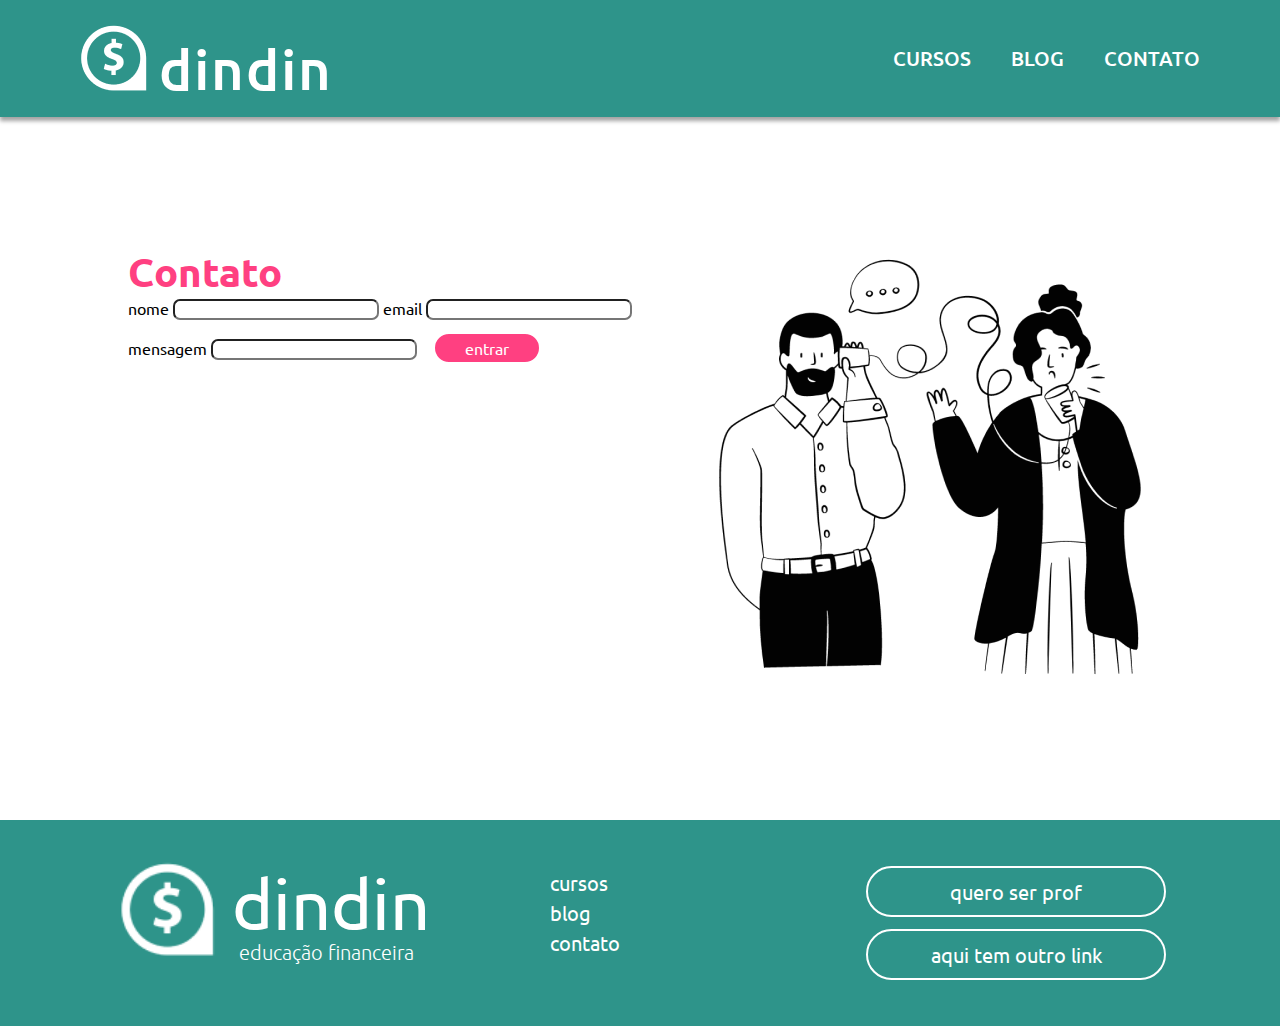
<file: contatos.html>
<!DOCTYPE html>
<html lang="en">

<head>
    <meta charset="UTF-8">
    <meta http-equiv="X-UA-Compatible" content="IE=edge">
    <meta name="viewport" content="width=device-width, initial-scale=1.0">
    <title>Dindin Contatos</title>
    <meta name="description" content="Página de contatos da Dindin" />
    <meta name="author" content="Patricia Fregonese" />
    <link rel="preconnect" href="https://fonts.googleapis.com">
    <link rel="preconnect" href="https://fonts.gstatic.com" crossorigin>
    <link href="https://fonts.googleapis.com/css2?family=Ubuntu:wght@300;400;500&display=swap" rel="stylesheet">
    <link rel="stylesheet" href="/dindinstyleblog.css">
</head>

<body>
    <header class="cabeçalho">

        <div class="cabeçalho-logo">

            <img src="Projeto Dindin/dindin_logo.png" alt="">
            <p>dindin</p>
        </div>

        <div class="cabeçalho-links">
            <a href="/dindincursos2.html"> CURSOS </a>
            <a href="/dindinblog.html"> BLOG </a>
            <a href="/contatos.html"> CONTATO </a>
        </div>
    </header>

    <section class="Contato">
        <fieldset id="borda">
            <legend>Contato</legend>
            <form action="#url.destino" method="post">

                <label for="campo1">nome</label>
                <input type="text" name="nome" id="campo1" />
                <label for="campo2">email</label>
                <input type="email" name="email" id="campo2" />
                <label for="campo3">mensagem</label>
                <input type="text" name="mensagem" id="campo3" />
                <input type="submit" value="entrar" id="entrar" />

        </fieldset>
        </form>

        <div class="imagem">
            <img src="dindin-imagens/ilustra-contato.png" alt="">
        </div>

    </section>

    <footer class="rodapé">
        <div class="rodapé-logo">
            <img src="Projeto Dindin/dindin_logo.png" alt="">
            <div class="textos-logo">
                <h1>dindin</h1>
                <p>educação financeira</p>
            </div>
        </div>

        <div class="links-coluna">
            <div class="rodapé-links">
                <a href="/dindincursos2.html"> cursos </a>
                <a href="/dindinblog.html"> blog </a>
                <a href="/contatos.html"> contato </a>
            </div>
        </div>
        <div class="buttons">
            <div class="button-footer">
                <button><a href="">quero ser prof</a></button>
            </div>
            <div class="button-footer">
                <button><a href="">aqui tem outro link </a></button>
            </div>
        </div>
    </footer>
</body>

</html>
</file>
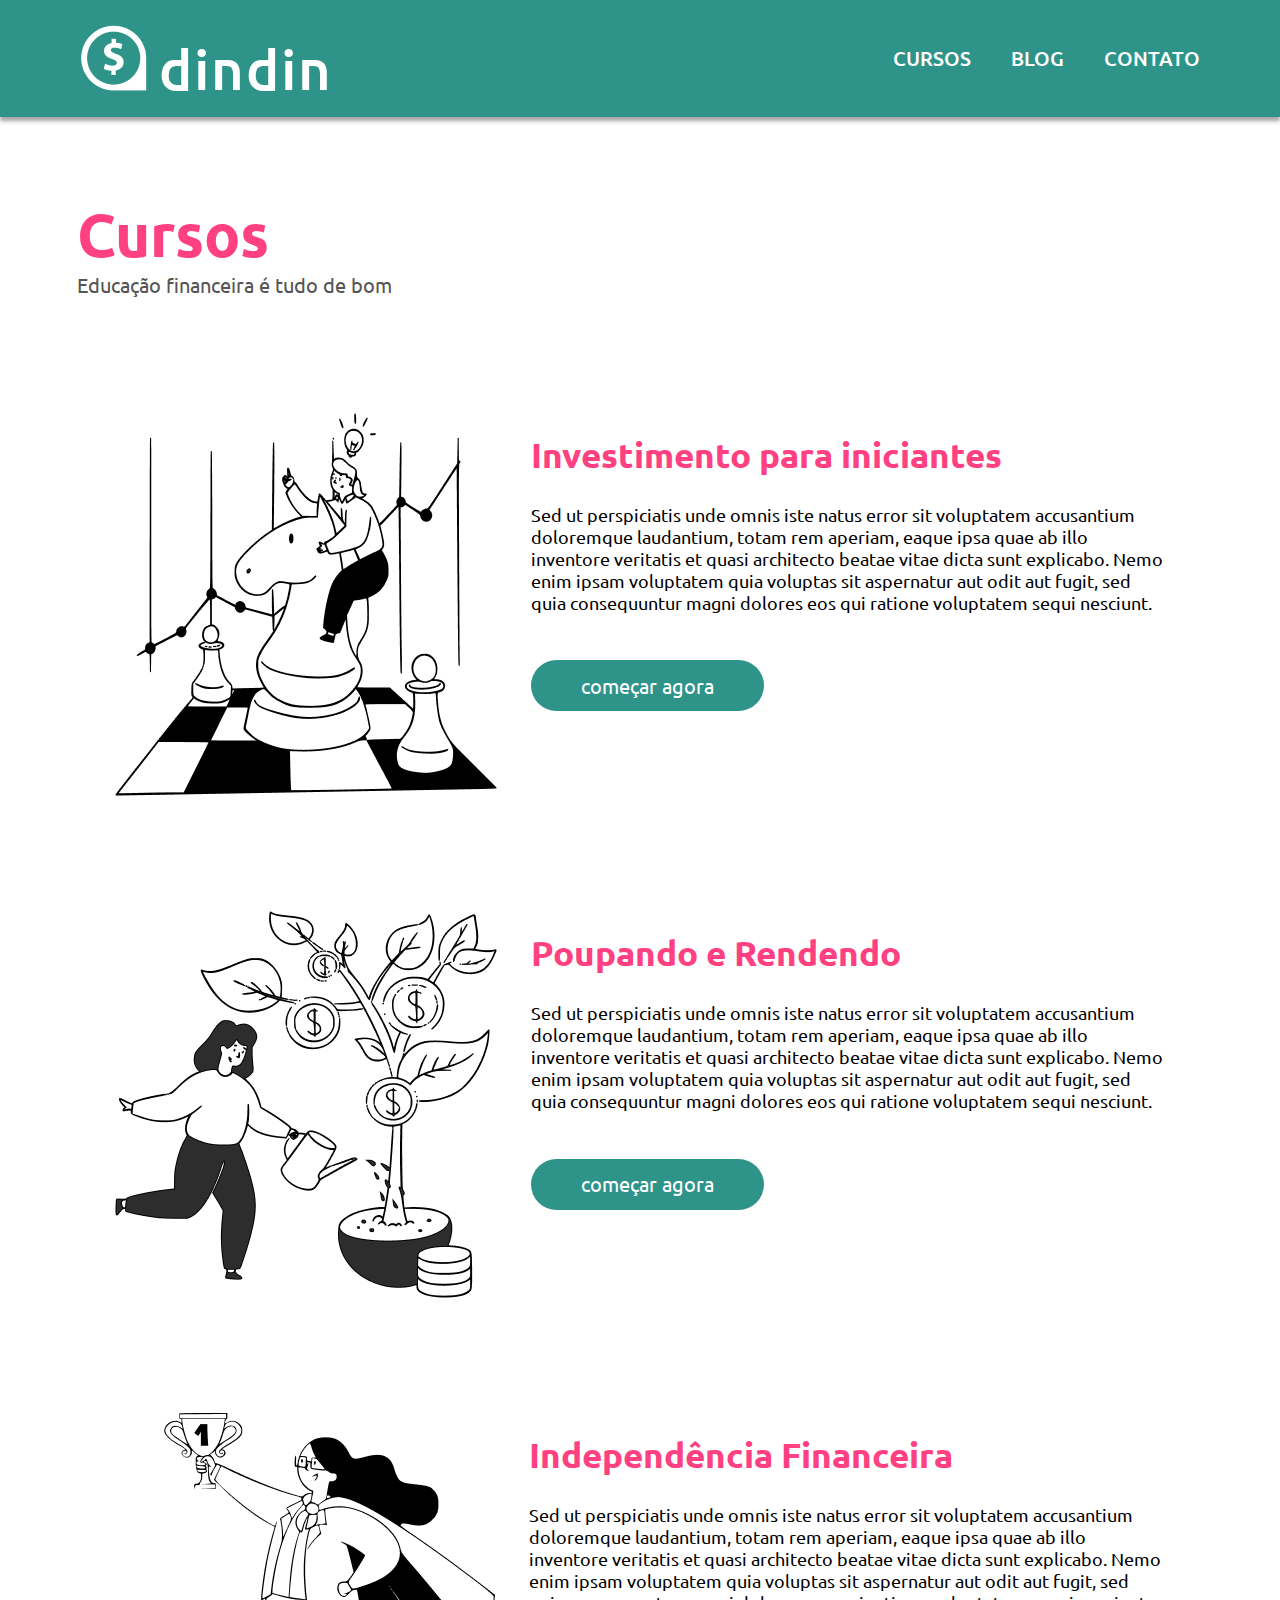
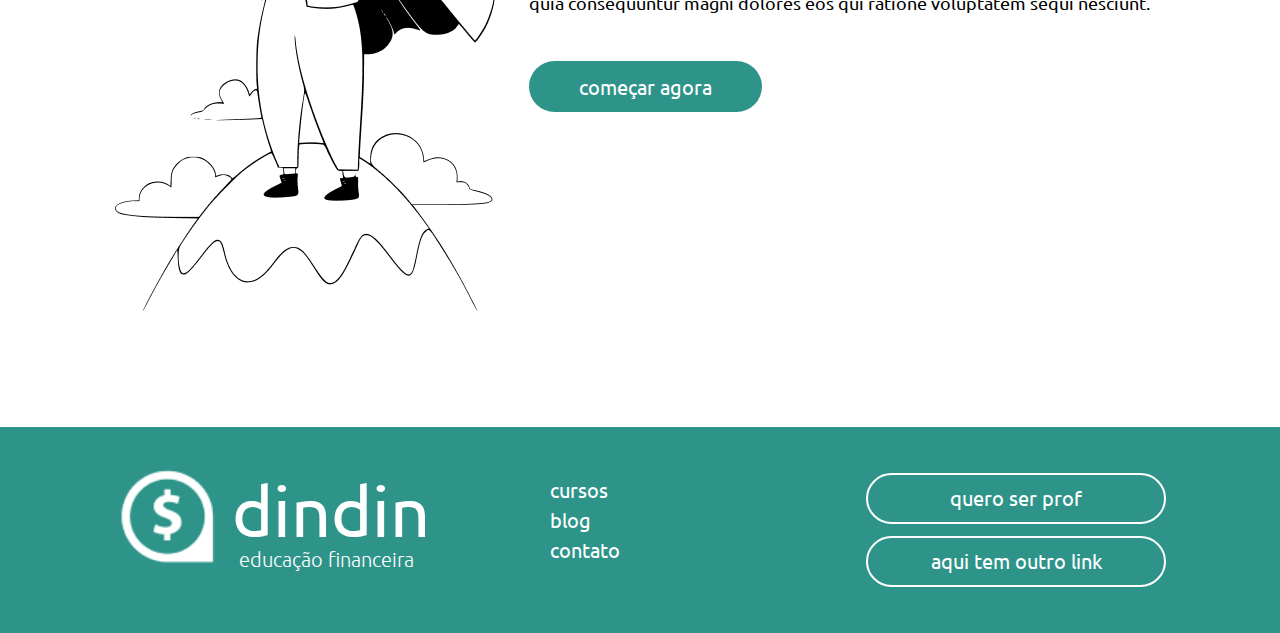
<file: dindin.html>
<!DOCTYPE html>
<html lang="en">

<head>
    <meta charset="UTF-8">
    <meta http-equiv="X-UA-Compatible" content="IE=edge">
    <meta name="viewport" content="width=device-width, initial-scale=1.0">
    <title>Dindin Curso</title>
    <link rel="preconnect" href="https://fonts.googleapis.com">
    <link rel="preconnect" href="https://fonts.gstatic.com" crossorigin>
    <link href="https://fonts.googleapis.com/css2?family=Ubuntu:wght@300;400;500&display=swap" rel="stylesheet">
    <link rel="stylesheet" href="/css dindin.css">
</head>

<body>
    <header class="cabeçalho">

        <div class="cabeçalho-logo">

            <img src="Projeto Dindin/dindin_logo.png" alt="">
            <p>dindin</p>
        </div>

        <div class="cabeçalho-links">
            <a href=""> CURSOS </a>
            <a href=""> BLOG </a>
            <a href=""> CONTATO </a>
        </div>
        </div>
    </header>
    <section class="Cursos">
        <h1>Cursos</h1>
        <h6>Educação financeira é tudo de bom</h6>
        <div class="div-posts">
            <img src="Projeto Dindin/imagem_cavalo.png" alt="" />
            <div class="texto-post">
                <h3>Investimento para iniciantes</h3>
                <p>Sed ut perspiciatis unde omnis iste natus error sit voluptatem accusantium doloremque laudantium,
                    totam rem aperiam, eaque ipsa quae ab illo inventore veritatis et quasi architecto beatae vitae
                    dicta sunt explicabo. Nemo enim ipsam voluptatem quia voluptas sit aspernatur aut odit aut fugit,
                    sed quia consequuntur magni dolores eos qui ratione voluptatem sequi nesciunt.</p>
                <button><a href="">começar agora</a></button>
            </div>
        </div>
        <div class="div-posts">
            <img src="Projeto Dindin/imagem_arvore.png" alt="" />
            <div class="texto-post">
                <h3>Poupando e Rendendo</h3>
                <p>Sed ut perspiciatis unde omnis iste natus error sit voluptatem accusantium doloremque laudantium,
                    totam rem aperiam, eaque ipsa quae ab illo inventore veritatis et quasi architecto beatae vitae
                    dicta sunt explicabo. Nemo enim ipsam voluptatem quia voluptas sit aspernatur aut odit aut fugit,
                    sed quia consequuntur magni dolores eos qui ratione voluptatem sequi nesciunt.</p>
                <button> <a href="">começar agora</a></button>
            </div>
        </div>
        <div class="div-posts">
            <img src="Projeto Dindin/imagem_cume.png" alt="" />
            <div class="texto-post">
                <h3>Independência Financeira</h3>
                <p>Sed ut perspiciatis unde omnis iste natus error sit voluptatem accusantium doloremque laudantium,
                    totam rem aperiam, eaque ipsa quae ab illo inventore veritatis et quasi architecto beatae vitae
                    dicta sunt explicabo. Nemo enim ipsam voluptatem quia voluptas sit aspernatur aut odit aut fugit,
                    sed quia consequuntur magni dolores eos qui ratione voluptatem sequi nesciunt.</p>
                <button> <a href="">começar agora</a> </button>
            </div>

        </div>
    </section>
    <footer class="rodapé">
        <div class="rodapé-logo">
            <img src="Projeto Dindin/dindin_logo.png" alt="">
            <div class="textos-logo">    
            <h1>dindin</h1>
            <p>educação financeira</p>
            </div>
        </div>
            
        <div class="links-coluna">
            <div class="rodapé-links">
                <a href=""> cursos </a>
                <a href=""> blog </a>
                <a href=""> contato </a>
            </div>
        </div>
        <div class="buttons">
            <div class="button-footer">
                <button><a href="">quero ser prof</a></button>
            </div>
            <div class="button-footer">
                <button><a href="">aqui tem outro link </a></button>
            </div>
        </div>
    </footer>
</body>

</html>
</file>
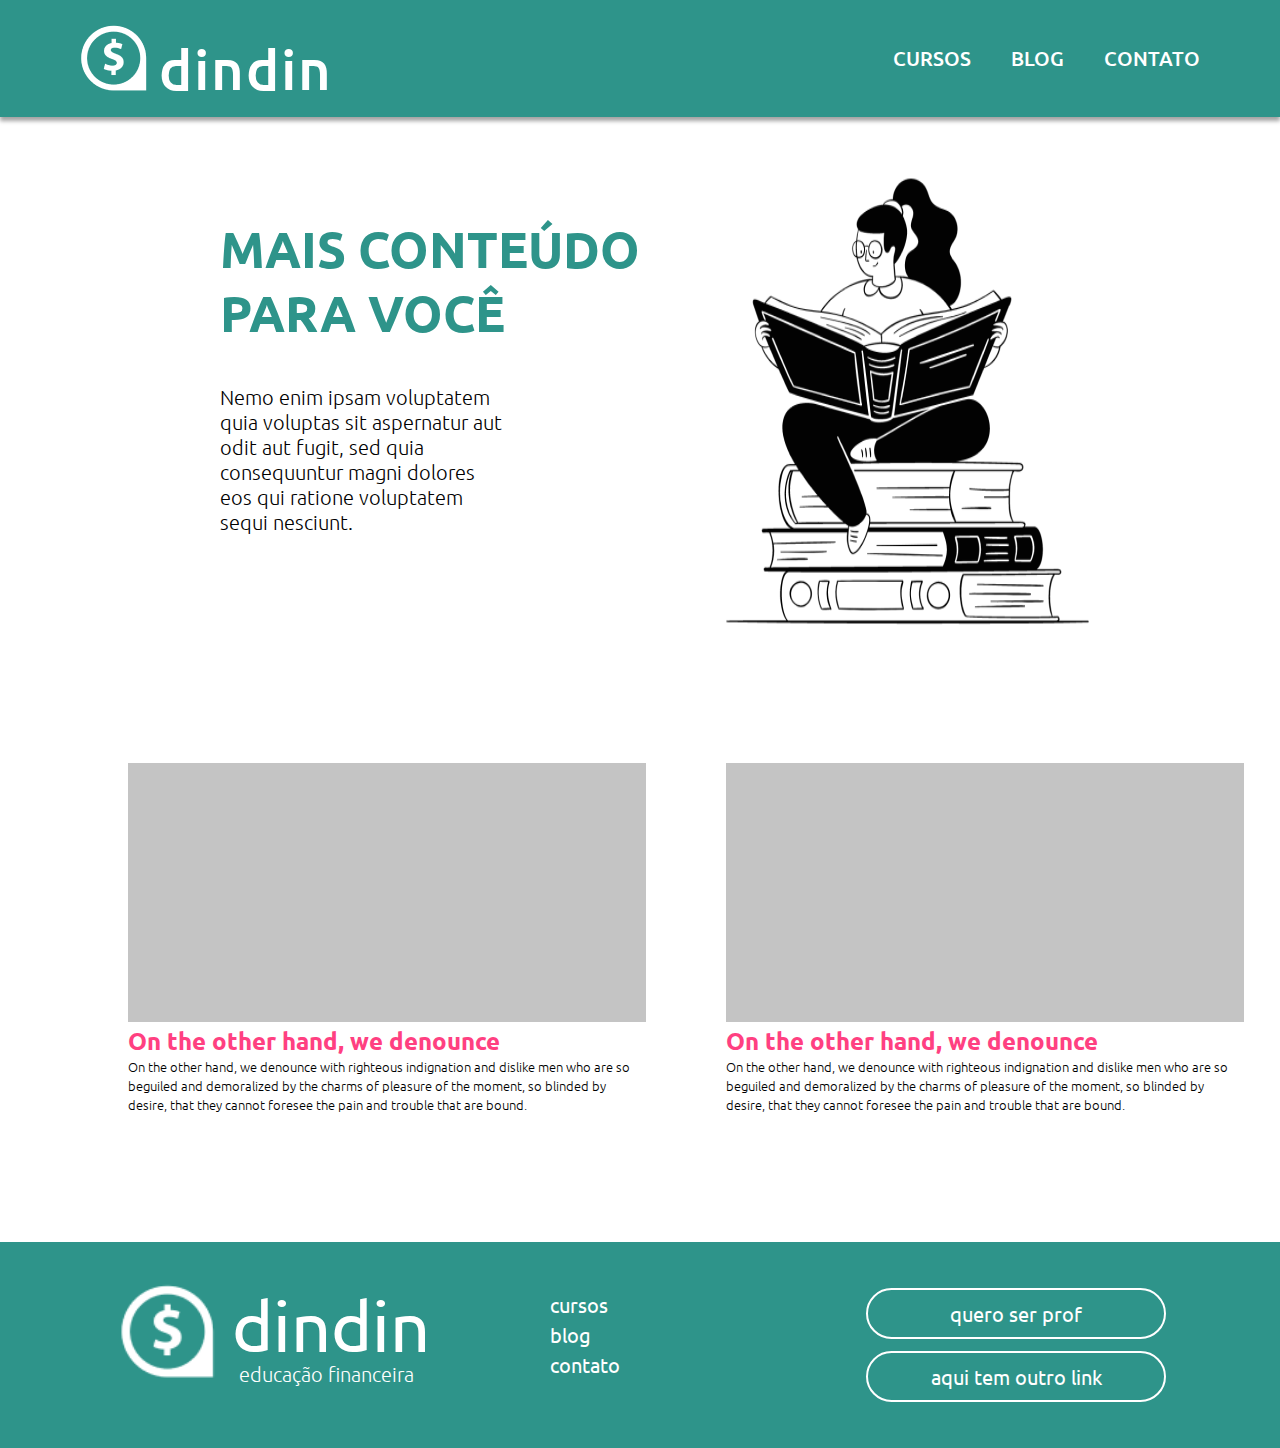
<file: dindinblog.html>
<!DOCTYPE html>
<html lang="en">

<head>
    <meta charset="UTF-8">
    <meta http-equiv="X-UA-Compatible" content="IE=edge">
    <meta name="viewport" content="width=device-width, initial-scale=1.0">
    <title>Dindin Blog</title>
    <meta name="description" content="Blog da Dindin" />
    <meta name="author" content="Patricia Fregonese" />
    <link rel="preconnect" href="https://fonts.googleapis.com">
    <link rel="preconnect" href="https://fonts.gstatic.com" crossorigin>
    <link href="https://fonts.googleapis.com/css2?family=Ubuntu:wght@300;400;500&display=swap" rel="stylesheet">
    <link rel="stylesheet" href="/dindinstyleblog.css">
</head>

<body>
    <header class="cabeçalho">

        <div class="cabeçalho-logo">

            <img src="Projeto Dindin/dindin_logo.png" alt="">
            <p>dindin</p>
        </div>

        <div class="cabeçalho-links">
            <a href="/dindincursos2.html"> CURSOS </a>
            <a href="/dindinblog.html"> BLOG </a>
            <a href="/contatos.html"> CONTATO </a>
        </div>
        </div>
    </header>

    <section class="MaisConteudo">
        <div class="conteudo-textos">
            <h1>MAIS CONTEÚDO <br> PARA VOCÊ</h1>
            <h6>Nemo enim ipsam voluptatem quia voluptas sit aspernatur aut odit aut fugit, sed quia consequuntur magni
                dolores eos qui ratione voluptatem sequi nesciunt.</h6>
        </div>
        <img src="Projeto Dindin/livros.png" alt="">
    </section>

    <section class="posts">
        <div class="div-posts">
            <a href="/post.html"> <img src="Projeto Dindin/Rectangle 22.png" alt=""> </a>
            <h2>On the other hand, we denounce</h2>
            <h5>On the other hand, we denounce with righteous indignation and dislike men who are so beguiled and
                demoralized by the charms of pleasure of the moment, so blinded by desire, that they cannot foresee
                the pain and trouble that are bound.</h5>
        </div>

        <div class="div-posts">
            <a href="/post.html"> <img src="Projeto Dindin/Rectangle 22.png" alt=""> </a>
            <h2>On the other hand, we denounce</h2>
            <h5>On the other hand, we denounce with righteous indignation and dislike men who are so beguiled and
                demoralized by the charms of pleasure of the moment, so blinded by desire, that they cannot foresee
                the pain and trouble that are bound.</h5>
        </div>

        <div class="div-posts">
            <a href="/post.html"> <img src="Projeto Dindin/Rectangle 22.png" alt=""> </a>
            <h2>On the other hand, we denounce</h2>
            <h5>On the other hand, we denounce with righteous indignation and dislike men who are so beguiled and
                demoralized by the charms of pleasure of the moment, so blinded by desire, that they cannot foresee
                the pain and trouble that are bound.</h5>
        </div>

        <div class="div-posts">
            <a href="/post.html"> <img src="Projeto Dindin/Rectangle 22.png" alt=""> </a>
            <h2>On the other hand, we denounce</h2>
            <h5>On the other hand, we denounce with righteous indignation and dislike men who are so beguiled and
                demoralized by the charms of pleasure of the moment, so blinded by desire, that they cannot foresee the
                pain
                and trouble that are bound.</h5>
        </div>

        <div class="div-posts">
            <a href="/post.html"> <img src="Projeto Dindin/Rectangle 22.png" alt=""> </a>
            <h2>On the other hand, we denounce</h2>
            <h5>On the other hand, we denounce with righteous indignation and dislike men who are so beguiled and
                demoralized by the charms of pleasure of the moment, so blinded by desire, that they cannot foresee the
                pain
                and trouble that are bound.</h5>
        </div>

        <div class="div-posts">
            <a href="/post.html"> <img src="Projeto Dindin/Rectangle 22.png" alt=""> </a>
            <h2>On the other hand, we denounce</h2>
            <h5>On the other hand, we denounce with righteous indignation and dislike men who are so beguiled and
                demoralized by the charms of pleasure of the moment, so blinded by desire, that they cannot foresee the
                pain
                and trouble that are bound.</h5>
        </div>

    </section>

    <footer class="rodapé">
        <div class="rodapé-logo">
            <img src="Projeto Dindin/dindin_logo.png" alt="">
            <div class="textos-logo">
                <h1>dindin</h1>
                <p>educação financeira</p>
            </div>
        </div>

        <div class="links-coluna">
            <div class="rodapé-links">
                <a href="/dindincursos2.html"> cursos </a>
                <a href="/dindinblog.html"> blog </a>
                <a href="/contatos.html"> contato </a>
            </div>
        </div>
        <div class="buttons">
            <div class="button-footer">
                <button><a href="">quero ser prof</a></button>
            </div>
            <div class="button-footer">
                <button><a href="">aqui tem outro link </a></button>
            </div>
        </div>
    </footer>
</body>

</html>
</file>
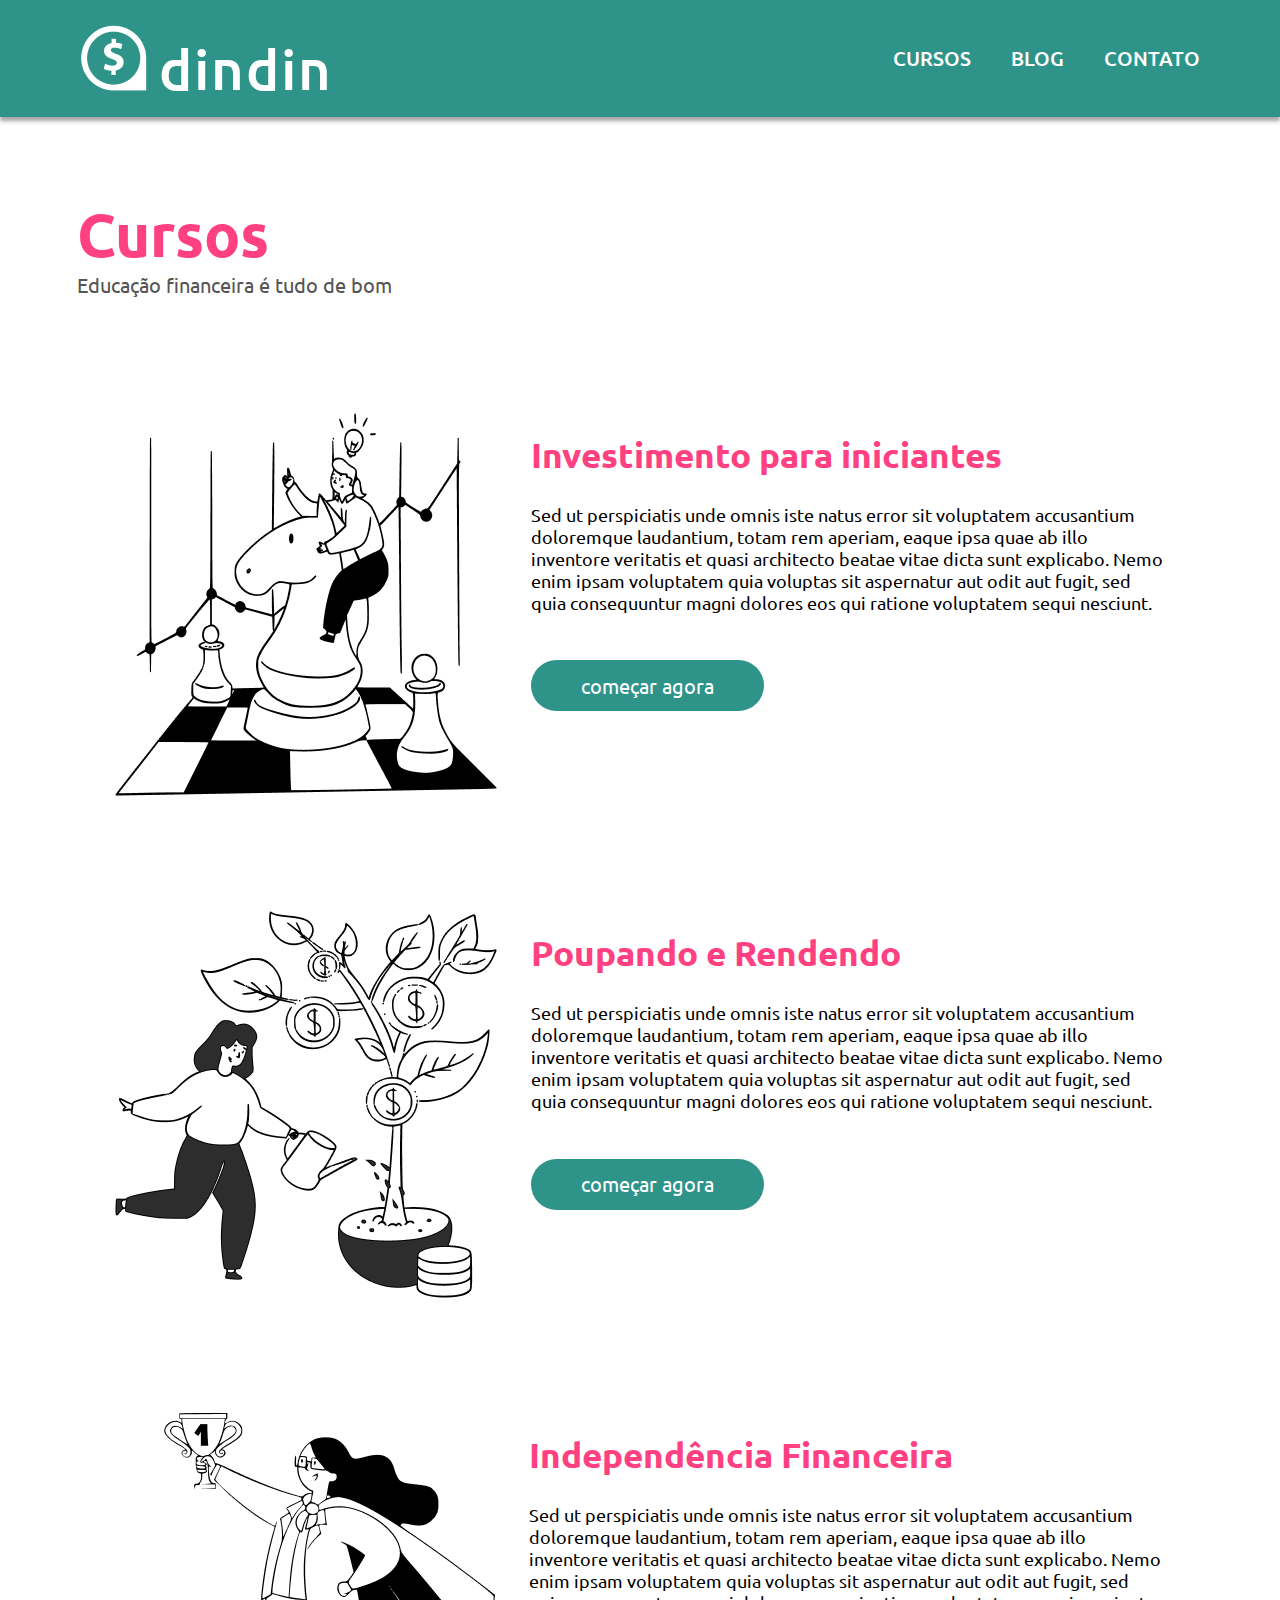
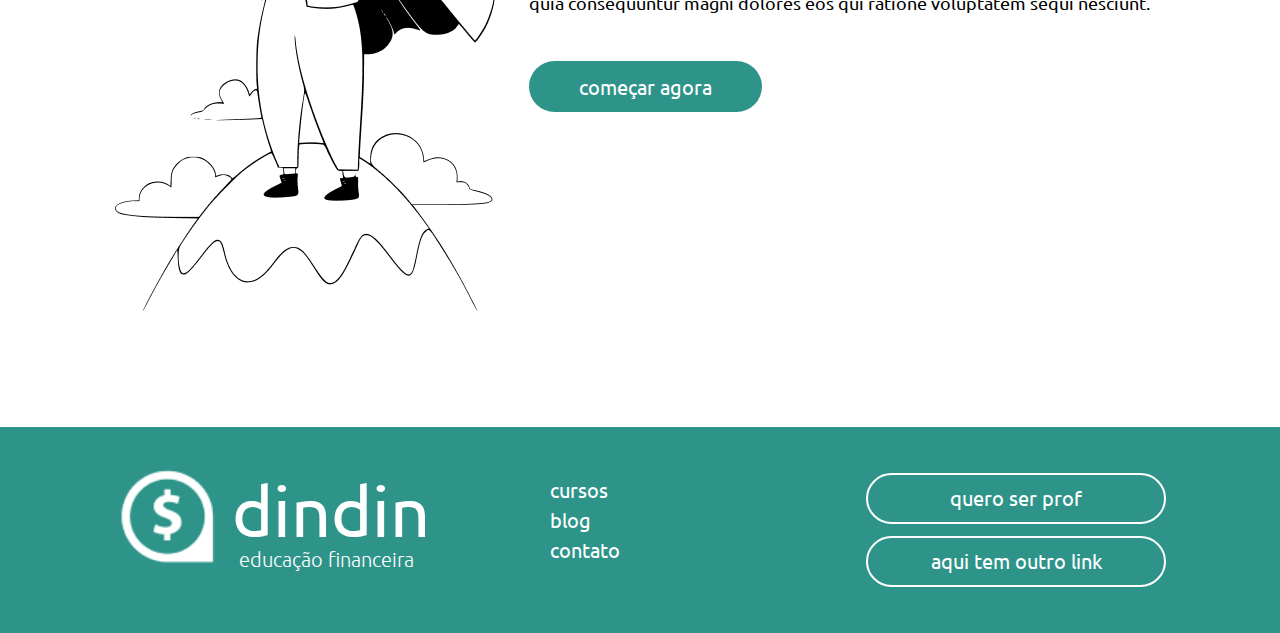
<file: dindincursos2.html>
<!DOCTYPE html>
<html lang="en">

<head>
    <meta charset="UTF-8">
    <meta http-equiv="X-UA-Compatible" content="IE=edge">
    <meta name="viewport" content="width=device-width, initial-scale=1.0">
    <title>Dindin Curso</title>
    <meta name="description" content="Cursos odeferecidos pela Dindin" />
    <meta name="author" content="Patricia Fregonese" />
    <link rel="preconnect" href="https://fonts.googleapis.com">
    <link rel="preconnect" href="https://fonts.gstatic.com" crossorigin>
    <link href="https://fonts.googleapis.com/css2?family=Ubuntu:wght@300;400;500&display=swap" rel="stylesheet">
    <link rel="stylesheet" href="/dindincursos2.css">
</head>

<body>
    <header class="cabeçalho">

        <div class="cabeçalho-logo">

            <img src="Projeto Dindin/dindin_logo.png" alt="">
            <p>dindin</p>
        </div>

        <div class="cabeçalho-links">
            <a href="/dindincursos2.html"> CURSOS </a>
            <a href="/dindinblog.html"> BLOG </a>
            <a href="/contatos.html"> CONTATO </a>
        </div>
    </header>
    
    <section class="Cursos">
        <h1>Cursos</h1>
        <h6>Educação financeira é tudo de bom</h6>
        <div class="div-posts">
            <img src="Projeto Dindin/imagem_cavalo.png" alt="" />
            <div class="texto-post">
                <h3>Investimento para iniciantes</h3>
                <p>Sed ut perspiciatis unde omnis iste natus error sit voluptatem accusantium doloremque laudantium,
                    totam rem aperiam, eaque ipsa quae ab illo inventore veritatis et quasi architecto beatae vitae
                    dicta sunt explicabo. Nemo enim ipsam voluptatem quia voluptas sit aspernatur aut odit aut fugit,
                    sed quia consequuntur magni dolores eos qui ratione voluptatem sequi nesciunt.</p>
                <button><a href="/index.vitor.html">começar agora</a></button>
            </div>
        </div>
        <div class="div-posts">
            <img src="Projeto Dindin/imagem_arvore.png" alt="" />
            <div class="texto-post">
                <h3>Poupando e Rendendo</h3>
                <p>Sed ut perspiciatis unde omnis iste natus error sit voluptatem accusantium doloremque laudantium,
                    totam rem aperiam, eaque ipsa quae ab illo inventore veritatis et quasi architecto beatae vitae
                    dicta sunt explicabo. Nemo enim ipsam voluptatem quia voluptas sit aspernatur aut odit aut fugit,
                    sed quia consequuntur magni dolores eos qui ratione voluptatem sequi nesciunt.</p>
                <button> <a href="">começar agora</a></button>
            </div>
        </div>
        <div class="div-posts">
            <img src="Projeto Dindin/imagem_cume.png" alt="" />
            <div class="texto-post">
                <h3>Independência Financeira</h3>
                <p>Sed ut perspiciatis unde omnis iste natus error sit voluptatem accusantium doloremque laudantium,
                    totam rem aperiam, eaque ipsa quae ab illo inventore veritatis et quasi architecto beatae vitae
                    dicta sunt explicabo. Nemo enim ipsam voluptatem quia voluptas sit aspernatur aut odit aut fugit,
                    sed quia consequuntur magni dolores eos qui ratione voluptatem sequi nesciunt.</p>
                <button> <a href="">começar agora</a> </button>
            </div>

        </div>
    </section>
    <footer class="rodapé">
        <div class="rodapé-logo">
            <img src="Projeto Dindin/dindin_logo.png" alt="">
            <div class="textos-logo">    
            <h1>dindin</h1>
            <p>educação financeira</p>
            </div>
        </div>
            
        <div class="links-coluna">
            <div class="rodapé-links">
                <a href="/dindincursos2.html"> cursos </a>
                <a href="/dindinblog.html"> blog </a>
                <a href="/contatos.html"> contato </a>
            </div>
        </div>
        <div class="buttons">
            <div class="button-footer">
                <button><a href="">quero ser prof</a></button>
            </div>
            <div class="button-footer">
                <button><a href="">aqui tem outro link </a></button>
            </div>
        </div>
    </footer>
</body>

</html>
</file>
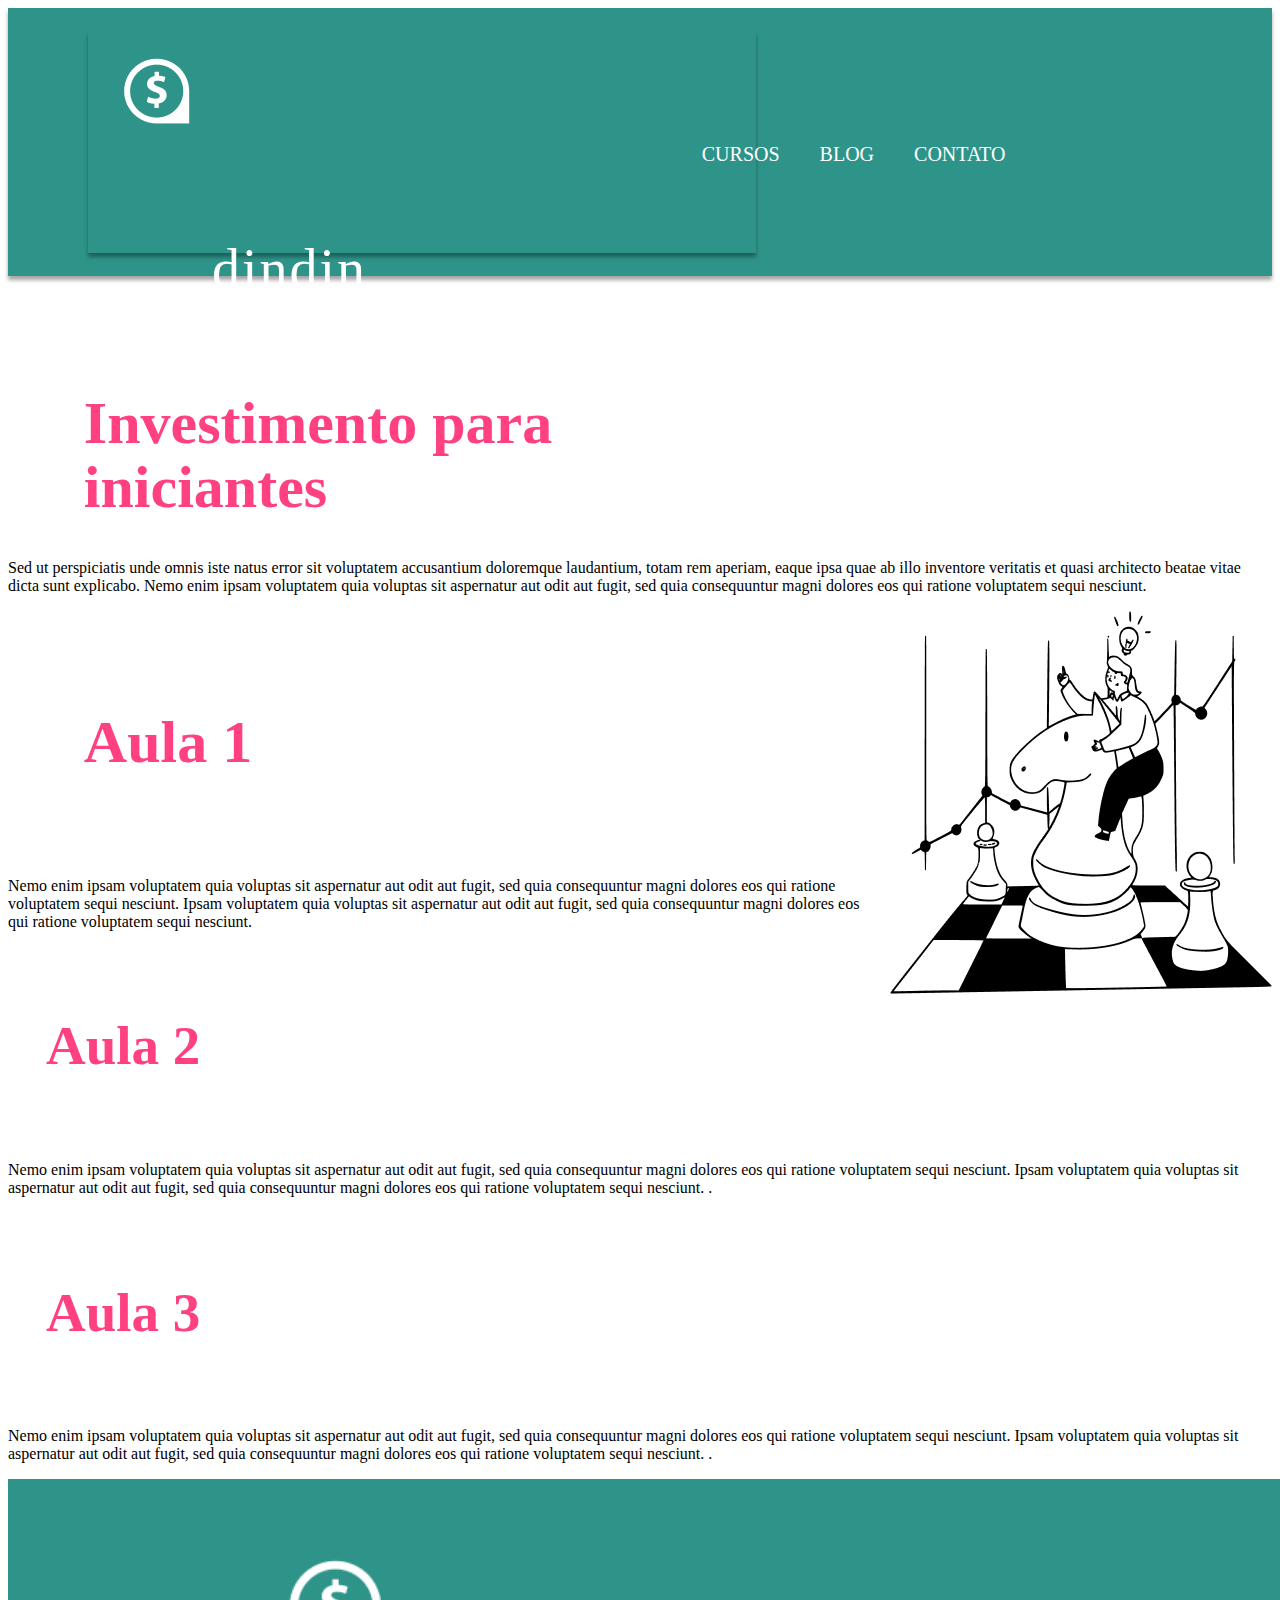
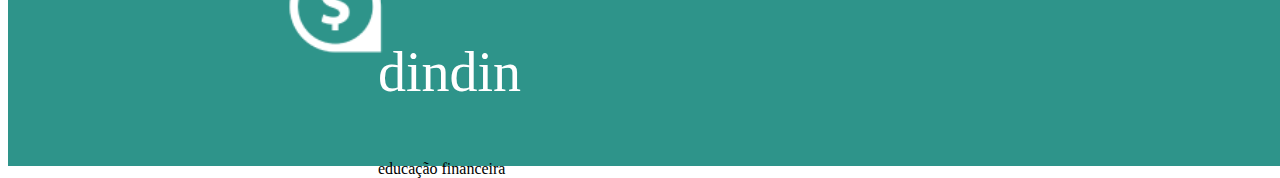
<file: index.vitor.html>
<!DOCTYPE html>
<html lang="en">

<head>
    <meta charset="UTF-8">
    <meta http-equiv="X-UA-Compatible" content="IE=edge">
    <meta name="viewport" content="width=device-width, initial-scale=1.0">
    <title>Dindin Curso</title>
    <link rel="preconnect" href="https://fonts.googleapis.com">
    <link rel="preconnect" href="https://fonts.gstatic.com" crossorigin>
    <link href="https://fonts.googleapis.com/css2?family=Ubuntu:wght@300;400;500&display=swap" rel="stylesheet">
    <link rel="stylesheet" href="/dindin.vitor.css">
</head>

<body>
    <header class="cabeçalho">

        <div class="cabeçalho-logo">
            <div>
                <img src="Projeto Dindin/dindin_logo.png" alt="">
            </div>

            <div class="dindin">
                <p>dindin</p>
            </div>

            <div class="cabeçalho-links">
                <a href="/dindincursos2.html"> CURSOS </a>
                <a href="/dindinblog.html"> BLOG </a>
                <a href="/contatos.html"> CONTATO </a>
            </div>
        </div>
    </header>
    <section class="Cursos">
        <h1>Investimento para iniciantes</h1>

        <div class="container">

            <div class="texto-post">

                <p>Sed ut perspiciatis unde omnis iste natus error sit voluptatem accusantium doloremque laudantium,
                    totam rem aperiam, eaque ipsa quae ab illo inventore veritatis et quasi architecto beatae vitae
                    dicta sunt explicabo. Nemo enim ipsam voluptatem quia voluptas sit aspernatur aut odit aut fugit,
                    sed quia consequuntur magni dolores eos qui ratione voluptatem sequi nesciunt.
                </p>
                
            <img src="/Projeto Dindin/imagem_cavalo.png" alt="" />

            </div>

        </div>
        <div class="container">
             <div class="Aula 1">
            <h1>Aula 1</h1>
            <p>Nemo enim ipsam voluptatem quia voluptas sit aspernatur aut odit aut fugit, sed quia consequuntur magni
                dolores eos qui ratione voluptatem sequi nesciunt.

                Ipsam voluptatem quia voluptas sit aspernatur aut odit aut fugit, sed quia consequuntur magni dolores
                eos qui ratione voluptatem sequi nesciunt.
            </p>
        </div>
        


        <div class="container">
            <img  class="Aula 2"></div>
            <div class="Aula 2">
                <h2>Aula 2</h2>
                <p>Nemo enim ipsam voluptatem quia voluptas sit aspernatur aut odit aut fugit, sed quia consequuntur
                    magni dolores eos qui ratione voluptatem sequi nesciunt.

                    Ipsam voluptatem quia voluptas sit aspernatur aut odit aut fugit, sed quia consequuntur magni
                    dolores eos qui ratione voluptatem sequi nesciunt. .
                </p>
                
            </div>

            <div class="container">
                <img class="Aula 2"></div>
                <div class="Aula 2">
                    <h2>Aula 3</h2>
                    <p>Nemo enim ipsam voluptatem quia voluptas sit aspernatur aut odit aut fugit, sed quia consequuntur
                        magni dolores eos qui ratione voluptatem sequi nesciunt.
    
                        Ipsam voluptatem quia voluptas sit aspernatur aut odit aut fugit, sed quia consequuntur magni
                        dolores eos qui ratione voluptatem sequi nesciunt. .
                    </p>
                    
                </div>

        </div>
    </section>
    <footer class="rodapé">
        <div class="rodapé-logo">
            <img src="Projeto Dindin/dindin_logo.png" alt="">
        </div>
        <div class="textos-rodapé">
            <div class="dindin-footer">
                <p>dindin</p>
            </div>
            <div class="educação-financeira">
                <p>educação financeira</p>
            </div>
        </div>
        <div class="links-coluna">
            <div class="rodapé-links">
                <a href="/dindincursos2.html"> CURSOS </a>
                <a href="/dindinblog.html"> BLOG </a>
                <a href="/contatos.html"> CONTATO </a>
            </div>
        </div>
        <div class="buttons">
            <div class="button-footer">
                <button>quero ser prof</button>
            </div>
            <div class="button-footer">
                <button>aqui tem outro link</button>
            </div>
        </div>
    </footer>
</body>

</html>
</file>
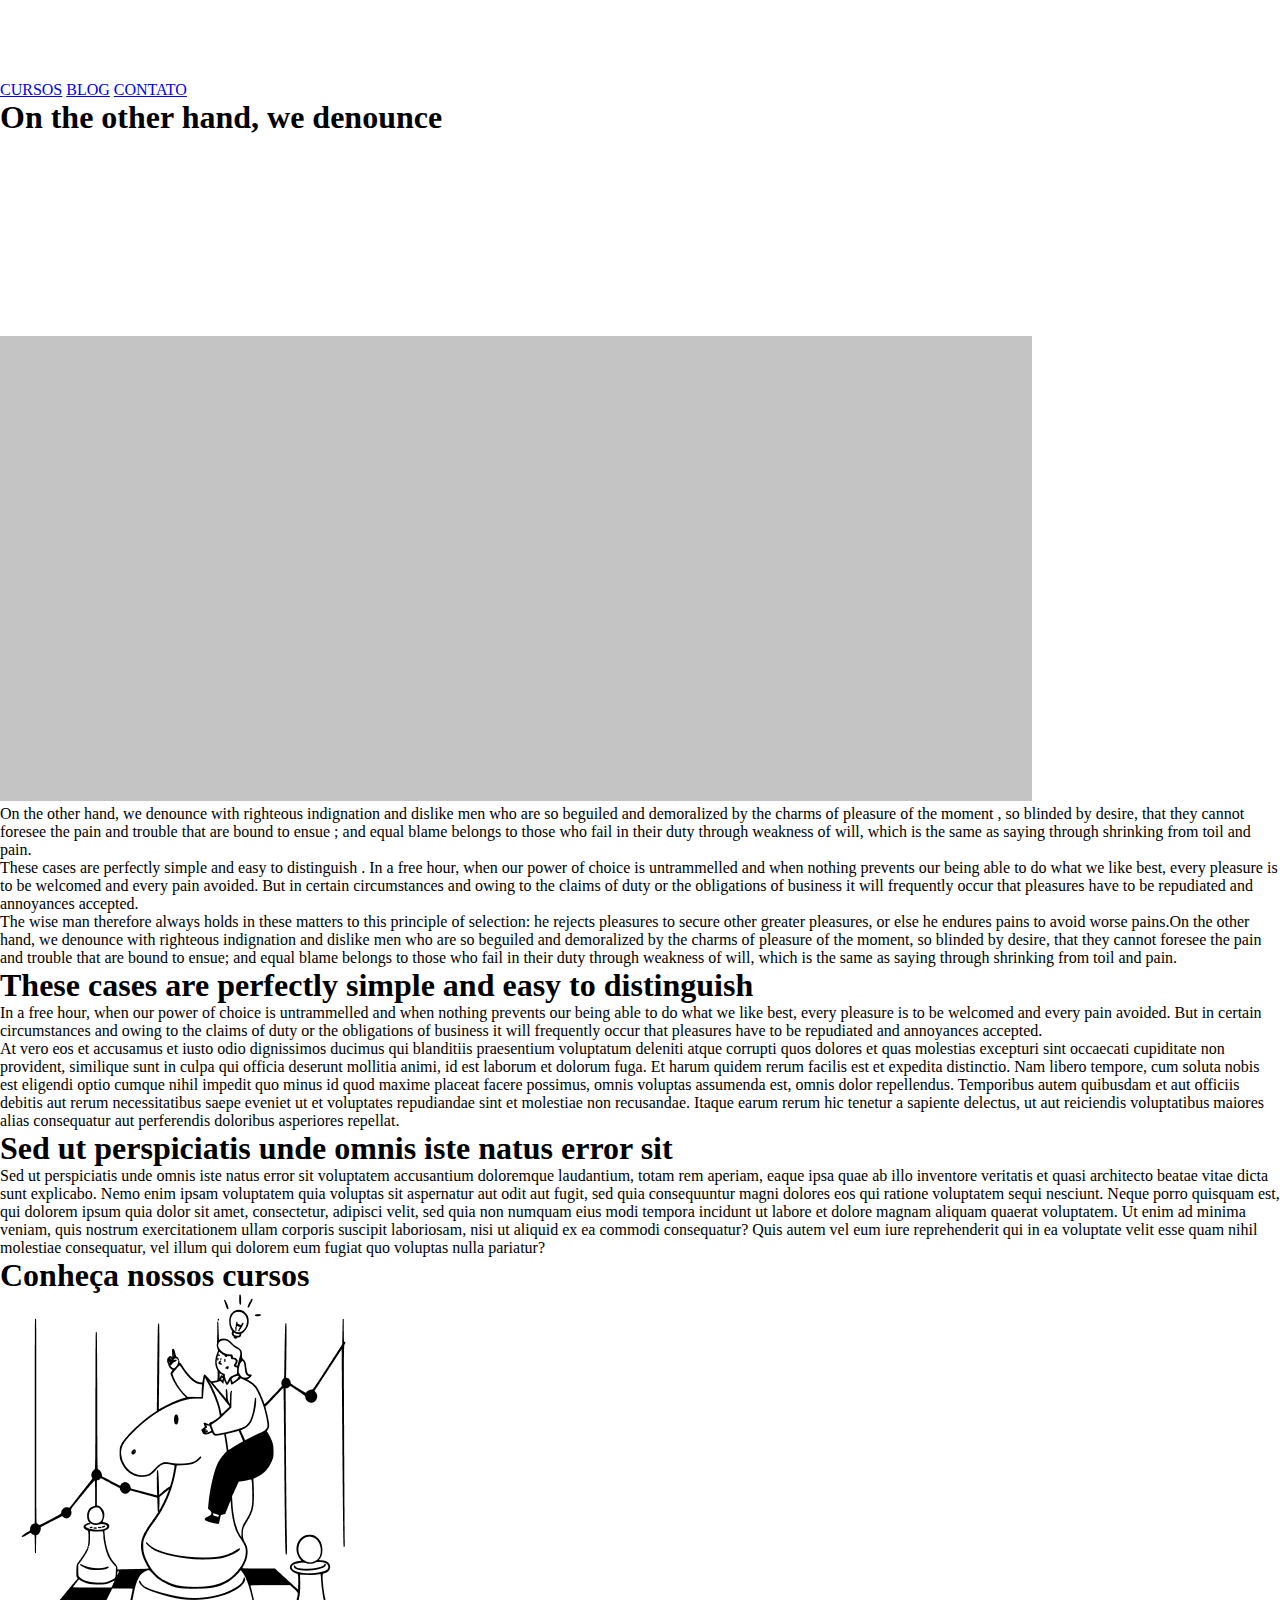
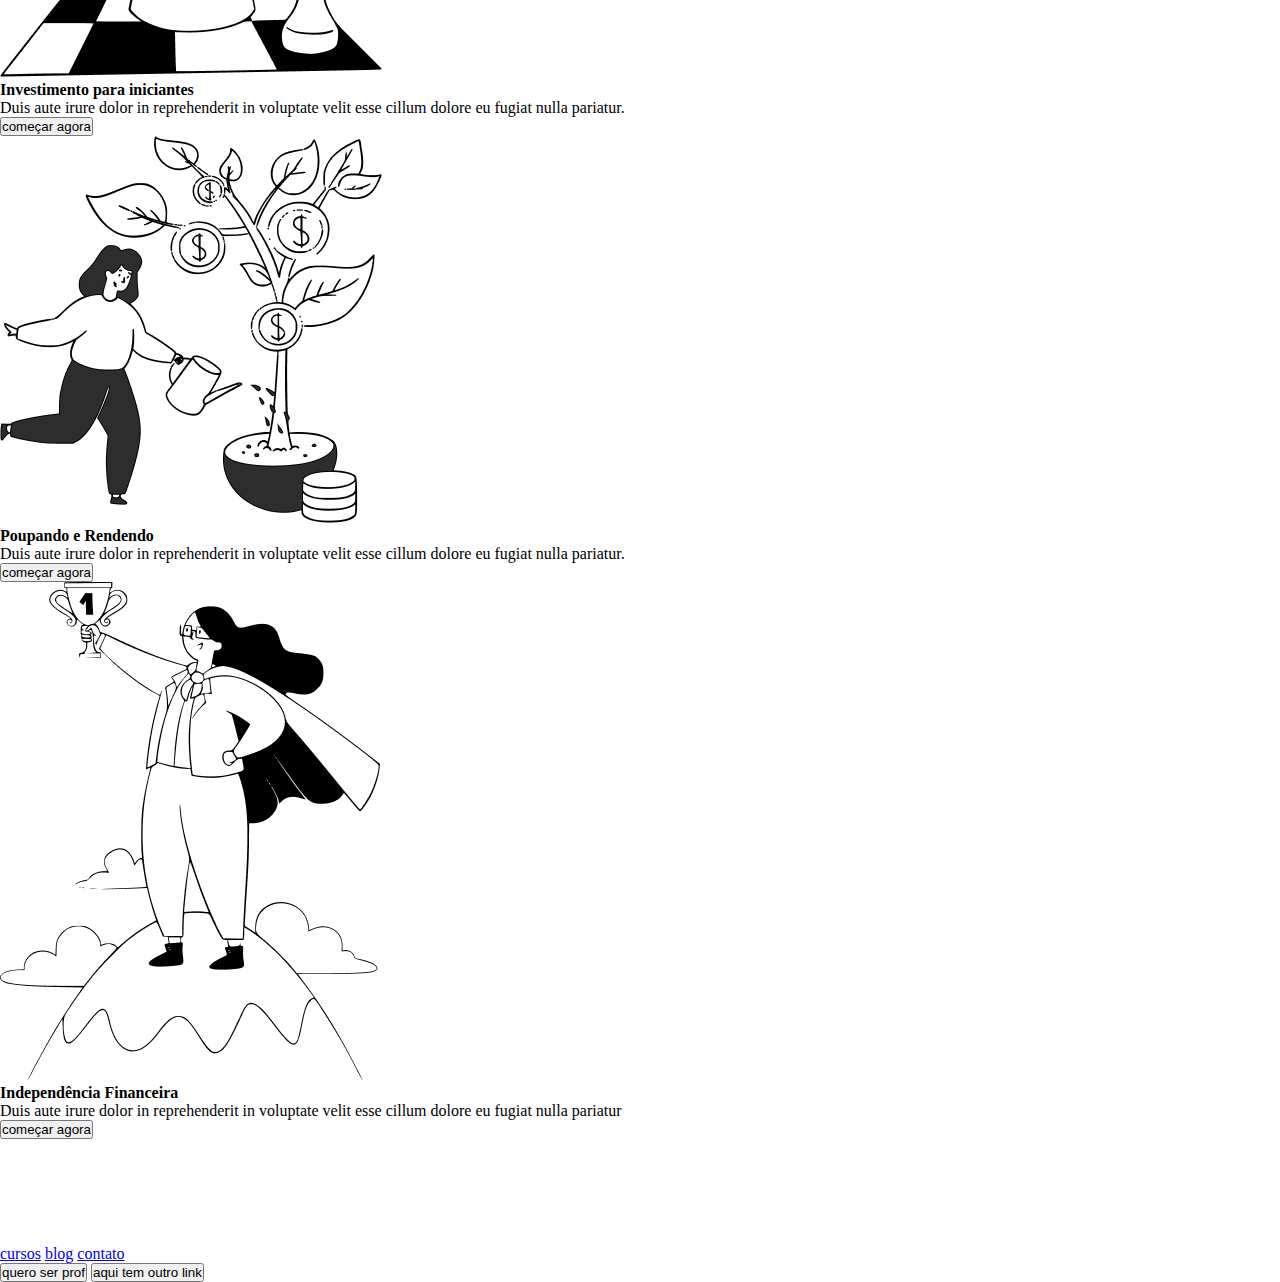
<file: post.html>
<!DOCTYPE html>
<html lang="en">
<head>
    <meta charset="UTF-8">
    <meta http-equiv="X-UA-Compatible" content="IE=edge">
    <meta name="viewport" content="width=device-width, initial-scale=1.0">
    <link rel="preconnect" href="https://fonts.googleapis.com">
    <link rel="preconnect" href="https://fonts.gstatic.com" crossorigin>
    <link href="https://fonts.googleapis.com/css2?family=Ubuntu:wght@300;400;500&display=swap" rel="stylesheet">
    <link rel="stylesheet" href="style.css">
    <title>Dindin</title>
</head>
<body>
    <header>
    <div class="cabeçalho">
        <div class="cabeçalho-logo-flex">
        <img src="dindin-imagens/logo-header.png" alt="logo-cabeçalho">
        </div>
          <div class="links-cabeçalho-flex">
          <a href="/dindincursos2.html">CURSOS</a>
          <a href="/dindinblog.html">BLOG</a>
          <a href="/contatos.html">CONTATO</a>
          </div>
    </div>
</header>
<main>
    <section class="main-flex">
        <h1 class="titulo"> On the other hand, we denounce</h1>
        <div class="img1">
        <img src="dindin-imagens/foto post.png" alt="thumbnail">
    </div>
         <div class="texto1">
        <p>On the other hand, we denounce with righteous indignation and 
            dislike men who are so beguiled and demoralized by the charms of pleasure of the moment
            , so blinded by desire, that they cannot foresee the pain and trouble that are bound to ensue
            ; and equal blame belongs to those who fail in their duty through weakness of will,
             which is the same as saying through shrinking from toil and pain. 
            </p>
            
               <p>These cases are perfectly simple and easy to distinguish
                . In a free hour, when our power of choice is untrammelled
                 and when nothing prevents our being able to do what we like
                  best, every pleasure is to be welcomed and every pain avoided.
                   But in certain circumstances and owing to the claims of duty or
                    the obligations of business it will frequently occur that pleasures
                     have to be repudiated and annoyances accepted.
                    </p>
                    <p>
                        The wise man therefore always holds in these
                         matters to this principle of selection: he 
                         rejects pleasures to secure other greater pleasures,
                          or else he endures pains to avoid worse pains.On the 
                          other hand, we denounce with righteous indignation and 
                          dislike men who are so beguiled and demoralized by the 
                          charms of pleasure of the moment, so blinded by desire, 
                          that they cannot foresee the pain and trouble that are 
                          bound to ensue; and equal blame belongs to those who fail 
                          in their duty through weakness of will, which is the same 
                          as saying through shrinking from toil and pain.
                    </p>
                </div>
                <div class="texto2">
                    <h1 class="titulo2">These cases are perfectly simple and easy to distinguish</h1>
                    <p>
                        In a free hour, when our power of choice is untrammelled
                         and when nothing prevents our being able to do what we like 
                         best, every pleasure is to be welcomed and every pain avoided.
                          But in certain circumstances and owing to the claims of duty
                           or the obligations of business it will frequently occur that
                            pleasures have to be repudiated and annoyances accepted.
                    </p>
                       <p>
                        At vero eos et accusamus et iusto odio dignissimos ducimus qui blanditiis
                         praesentium voluptatum deleniti atque corrupti quos dolores et quas
                          molestias excepturi sint occaecati cupiditate non provident, similique
                           sunt in culpa qui officia deserunt mollitia animi, id est laborum et 
                           dolorum fuga. Et harum quidem rerum facilis est et expedita distinctio.
                            Nam libero tempore, cum soluta nobis est eligendi optio cumque nihil
                             impedit quo minus id quod maxime placeat facere possimus, omnis 
                             voluptas assumenda est, omnis dolor repellendus. Temporibus autem
                              quibusdam et aut officiis debitis aut rerum necessitatibus saepe
                               eveniet ut et voluptates repudiandae sint et molestiae non recusandae.
                                Itaque earum rerum hic tenetur a sapiente delectus, ut aut reiciendis
                                 voluptatibus maiores alias consequatur aut perferendis doloribus
                                  asperiores repellat.
                                </p>
                </div>
                <div class="texto3">
                    <h1 class="titulo3">Sed ut perspiciatis unde omnis iste natus error sit</h1>
                    <p>Sed ut perspiciatis unde omnis iste 
                        natus error sit voluptatem accusantium doloremque 
                        laudantium, totam rem aperiam, eaque ipsa quae ab illo
                         inventore veritatis et quasi architecto beatae vitae
                          dicta sunt explicabo. Nemo enim ipsam voluptatem quia 
                          voluptas sit aspernatur aut odit aut fugit, sed quia consequuntur
                           magni dolores eos qui ratione voluptatem sequi nesciunt. Neque porro 
                           quisquam est, qui dolorem ipsum quia dolor sit amet, consectetur, adipisci
                            velit, sed quia non numquam eius modi tempora incidunt ut labore et dolore
                             magnam aliquam quaerat voluptatem. Ut enim ad minima veniam, quis nostrum 
                             exercitationem ullam corporis suscipit laboriosam, nisi ut aliquid ex ea commodi
                              consequatur? Quis autem vel eum iure reprehenderit qui in ea voluptate velit
                               esse quam nihil molestiae consequatur, vel illum qui dolorem eum fugiat quo
                                voluptas nulla pariatur?
                    </p>
   
        </section>
        <div>
            <h1 class="titulo-baixo">Conheça nossos cursos</h1>
        </div>
        <div class="box-todos">
            <div class="box-primeira">
                <img src="dindin-imagens/ilustra-poupando.png" alt="cavalo-xadrez">
                <h4> Investimento para iniciantes</h4>
                <p>Duis aute irure dolor in 
                    reprehenderit in voluptate 
                    velit esse cillum dolore 
                    eu fugiat nulla pariatur.</p>
                    <a href="/index.vitor.html"> <button class="botao">começar agora</button></a>
            </div>
            <div class="box-segunda">
                <img src="dindin-imagens/ilustra-investimento.png" alt="mulher-regando">
                <h4>Poupando e Rendendo</h4>
                <p>Duis aute irure dolor in 
                    reprehenderit in voluptate 
                    velit esse cillum dolore
                     eu fugiat nulla pariatur.</p>
                     <button class="botao">começar agora</button>
            </div>
            <div class="box-terceira">
                <img src="dindin-imagens/ilustra-independencia.png" alt="mulher-trofeu">
                <h4> Independência Financeira</h4>
                <p>Duis aute irure dolor in 
                    reprehenderit in voluptate 
                    velit esse cillum dolore eu 
                    fugiat nulla pariatur</p>
                    <button class="botao">começar agora</button>
            </div>
        </div>
    </main>
    <footer class="rodape"> 
        <div class="rodape1">
        <img src="dindin-imagens/logo-footer.png" alt="logo-footer">
        </div>
        <div class="rodape2">
        <a href="/dindincursos2.html">cursos</a>
        <a href="/dindinblog.html">blog</a>
        <a href="/contatos.html">contato</a>
        </div>
        <div class="rodape3">
        <button>quero ser prof</button>
        <button>aqui tem outro link</button>
        </div>
    </footer>

</body>
</html>
</file>
<file: dindinstyleblog.css>
* {
    margin: 0;
    padding: 0;
    box-sizing: border-box;
    font-family: 'Ubuntu', sans-serif;
}

.cabeçalho {
    background-color: #2E948A;
    display: flex;
    padding: 23px 80px;
    justify-content: space-between;
    box-sizing: content-box;
    box-shadow: 0px 4px 4px 0px #0000005C;
}

.cabeçalho-logo {
    display: flex;
    box-sizing: content-box;
}

.cabeçalho-logo p {
    height: 100%;
    width: 100%;
    color: #FFFFFF;
    font-size: 56px;
    font-weight: 500;
    display: flex;
    align-items: flex-end;
    line-height: 0.9;
    letter-spacing: 2px;
    text-indent: 10px;
}

.cabeçalho-links {
    display: flex;
    gap: 40px;
}

.cabeçalho-links a {
    height: 100%;
    width: 100%;
    text-decoration: none;
    color: #FFFFFF;
    font-weight: 500;
    font-size: 20px;
    display: flex;
    align-items: center;
}

.MaisConteudo {
    display: flex;
    justify-content: space-around;
    margin: 50px 170px;
}

.conteudo-textos {
    margin: 50px;
    align-items: block;
}

.MaisConteudo h1 {
    color: #2E948A;
    font-size: 50px;
}

.MaisConteudo h6 {
    font-size: 20px;
    font-weight: 300;
    padding: 40px 150px 50px 0px;
}

.posts {
    margin: 10%;
    display: flex;
    gap: 80px;
    
}

.posts h2 {
    color: #FF4081;
}

.posts h5 {
    font-weight: 300;
}
/* pagina contatos */

#borda {
    border: none;
    float: left;
}

.form {
    float: left;
}

.Contato {
    display: flex;
    margin: 10%;
}

.Contato legend {
    color: #FF4081;
    font-size: 40px;
    font-weight: 700;
}

#campo1 {
    border-radius: 7px;
}

#campo2 {
    border-radius: 7px;
}

#campo3 {
    border-radius: 7px;
}

#entrar {
    text-decoration: none;
    background-color: #FF4081;
    color: #FFFFFF;
    font-weight: 400;
    font-size: 16px;
    border-radius: 50px;
    width: 108px;
    height: 32px;
    margin: 2%;
    border: 2px solid #FFFFFF;
}

/* fim da pagina contatos */
.rodapé {
    background-color: #2E948A;
    display: flex;
    padding: 40px 120px;
    justify-content: space-between;
}

.rodapé-logo {
    background-color: #2E948A;
    display: flex;
    height: 100px;
    width: 100px;
}

.textos-logo {
    color: #FFFFFF;
}

.textos-logo h1 {
    font-size: 70px;
    font-weight: 400;
    text-indent: 15px;
}

.textos-logo p {
    font-size: 20px;
    font-weight: 300;
    text-indent: 22px;
    line-height: 0.7;
}

.rodapé-links a {
    text-decoration: none;
    color: #FFFFFF;
    font-weight: 400;
    font-size: 20px;
    display: flex;
    line-height: 15px;
    text-indent: 90px;
    padding-top: 15px;
}

.button-footer button {
    background-color: #2E948A;
    color: #FFFFFF;
    font-weight: 400;
    font-size: 20px;
    border-radius: 62px;
    width: 300px;
    height: 51px;
    margin: 2%;
    border: 2px solid #FFFFFF;
}

.button-footer button a {
    text-decoration: none;
    color: #FFFFFF;
}
</file>
<file: css dindin.css>
* {
    margin: 0;
    padding: 0;
    box-sizing: border-box;
    font-family: 'Ubuntu', sans-serif;
}

.cabeçalho {
    background-color: #2E948A;
    display: flex;
    padding: 23px 80px;
    justify-content: space-between;
    box-sizing: content-box;
    box-shadow: 0px 4px 4px 0px #0000005C;
}
.cabeçalho-logo {
    display: flex;
    box-sizing: content-box;
}

.cabeçalho-logo p {
    height: 100%;
    width: 100%;
    color: #FFFFFF;
    font-size: 56px;
    font-weight: 500;
    display: flex;
    align-items: flex-end;
    line-height: 0.9;
    letter-spacing: 2px;
    text-indent: 10px;
}

.cabeçalho-links {
    display: flex;
    gap: 40px;
}

.cabeçalho-links a {
    height: 100%;
    width: 100%;
    text-decoration: none;
    color: #FFFFFF;
    font-weight: 500;
    font-size: 20px;
    display: flex;
    align-items: center;
}

.Cursos h1 {
    color: #FF4081;
    font-weight: 700;
    font-size: 60px;
    padding: 6% 6% 0 6%;
    
}
.Cursos h6 {
    color: #555555;
    font-weight: 400;
    font-size: 20px;
    padding: 0% 6%;
}

.div-posts {
    display: flex;
    margin: 9%;
}

.div-posts h3 {
    color: #FF4081;
    font-weight: 700;
    font-size: 35px;
    padding: 3% 5% ;
}

.div-posts p {
    color: #000000;
    font-size: 18px;
    font-weight: 400;
    padding: 1% 0% 2% 5%;
}

.div-posts button {
    background-color: #2E948A;
    font-weight: 400;
    font-size: 20px;
    border-radius: 62px;
    width: 233px;
    height: 51px;
    border: none;
    margin: 5%;
}
.div-posts a {
    text-decoration: none;
    color: #FFFFFF;
}

.rodapé {
    background-color: #2E948A;
    display: flex;
    padding: 40px 120px;
    justify-content: space-between;
}
.rodapé-logo {
    background-color: #2E948A;
    display: flex;
    height: 100px;
    width: 100px;
}
.textos-logo {
    color: #FFFFFF;
}
.textos-logo h1{
    font-size: 70px;
    font-weight: 400;
    text-indent: 15px;
}
.textos-logo p{
    font-size: 20px;
    font-weight: 300;
    text-indent: 22px;
    line-height: 0.7;
}
.rodapé-links a {
    text-decoration: none;
    color: #FFFFFF;
    font-weight: 400;
    font-size: 20px;
    display: flex;
    line-height: 15px;
    text-indent: 90px;
    padding-top: 15px;
}

.button-footer button {
    background-color: #2E948A;
    color: #FFFFFF;
    font-weight: 400;
    font-size: 20px;
    border-radius: 62px;
    width: 300px;
    height: 51px;
    margin: 2%;
    border: 2px solid #FFFFFF;
}
.button-footer button a {
    text-decoration: none;
    color: #FFFFFF;
}
</file>
<file: dindincursos2.css>
* {
    margin: 0;
    padding: 0;
    box-sizing: border-box;
    font-family: 'Ubuntu', sans-serif;
}

.cabeçalho {
    background-color: #2E948A;
    display: flex;
    padding: 23px 80px;
    justify-content: space-between;
    box-sizing: content-box;
    box-shadow: 0px 4px 4px 0px #0000005C;
}
.cabeçalho-logo {
    display: flex;
    box-sizing: content-box;
}

.cabeçalho-logo p {
    height: 100%;
    width: 100%;
    color: #FFFFFF;
    font-size: 56px;
    font-weight: 500;
    display: flex;
    align-items: flex-end;
    line-height: 0.9;
    letter-spacing: 2px;
    text-indent: 10px;
}

.cabeçalho-links {
    display: flex;
    gap: 40px;
}

.cabeçalho-links a {
    height: 100%;
    width: 100%;
    text-decoration: none;
    color: #FFFFFF;
    font-weight: 500;
    font-size: 20px;
    display: flex;
    align-items: center;
}

.Cursos h1 {
    color: #FF4081;
    font-weight: 700;
    font-size: 60px;
    padding: 6% 6% 0 6%;
    
}
.Cursos h6 {
    color: #555555;
    font-weight: 400;
    font-size: 20px;
    padding: 0% 6%;
}

.div-posts {
    display: flex;
    margin: 9%;
}

.div-posts h3 {
    color: #FF4081;
    font-weight: 700;
    font-size: 35px;
    padding: 3% 5% ;
}

.div-posts p {
    color: #000000;
    font-size: 18px;
    font-weight: 400;
    padding: 1% 0% 2% 5%;
}

.div-posts button {
    background-color: #2E948A;
    font-weight: 400;
    font-size: 20px;
    border-radius: 62px;
    width: 233px;
    height: 51px;
    border: none;
    margin: 5%;
}
.div-posts a {
    text-decoration: none;
    color: #FFFFFF;
}

.rodapé {
    background-color: #2E948A;
    display: flex;
    padding: 40px 120px;
    justify-content: space-between;
}
.rodapé-logo {
    background-color: #2E948A;
    display: flex;
    height: 100px;
    width: 100px;
}
.textos-logo {
    color: #FFFFFF;
}
.textos-logo h1{
    font-size: 70px;
    font-weight: 400;
    text-indent: 15px;
}
.textos-logo p {
    font-size: 20px;
    font-weight: 300;
    text-indent: 22px;
    line-height: 0.7;
}
.rodapé-links a {
    text-decoration: none;
    color: #FFFFFF;
    font-weight: 400;
    font-size: 20px;
    display: flex;
    line-height: 15px;
    text-indent: 90px;
    padding-top: 15px;
}

.button-footer button {
    background-color: #2E948A;
    color: #FFFFFF;
    font-weight: 400;
    font-size: 20px;
    border-radius: 62px;
    width: 300px;
    height: 51px;
    margin: 2%;
    border: 2px solid #FFFFFF;
}
.button-footer button a {
    text-decoration: none;
    color: #FFFFFF;
}
</file>
<file: dindin.vitor.css>
<<<<<<< HEAD:dindin.vitor.css
* {
    margin: 0;
    padding: 0;
    box-sizing: border-box;
    font-family: 'Ubuntu', sans-serif;
}

.cabeçalho-logo {
    
    background-color: #2E948A;
    display: flex;
    padding: 25px;
    padding-right: 85px;
    box-sizing: content-box;
    box-shadow: 0px 4px 4px 0px #0000005C;
}

img {
    float: right;
    margin-left: 10px; /* opcional para deixar um espaço entre a imagem e o texto */
  }

.container-img {
    height: 381px;
    width: 380px;
    right: 350px;
    top: 250px;
    border-radius: 0px; 
}

.dindin p {
    height: 100%;
    width: 100%;
    color: #FFFFFF;
    font-size: 56px;
    font-weight: 500;
    display: flex;
    padding-left: 10px;
    padding-top: 10px;
}

.cabeçalho-links {
    display: flex;
    gap: 40px;
    padding-left: 60%;
    padding-top: 25px;
}

.cabeçalho-links a {
    height: 100%;
    width: 100%;
    text-decoration: none;
    color: #FFFFFF;
    font-weight: 500;
    font-size: 15px;
    display: flex;
}

    .Cursos h1 {
    color: #FF4081;
    font-weight: 700;
    padding: 3%;
    font-size: 55px;
    line-height: 63.2px;
    height: 126px;
    width: 512px;
    left: 202px;
    top: 210px;
    border-radius: nullpx;

}

.Cursos h2 {
    color: #FF4081;
    font-weight: 700;
    padding: 3%;
    font-size: 55px;
    line-height: 63.2px;
}

.div-posts {
    display: flex;
    padding: 5%;
}

.div-posts h3 {
    color: #FF4081;
    font-weight: 700;
    font-size: 55px;
    padding: 5%;
    height: 186px;
    width: 461px;
    left: 202px;
    top: 358px;
    border-radius: nullpx;

}

.div-posts p {
    color: #000000;
    font-size: 18px;
    font-weight: 300;
    padding-left: 5%;
}

.div-posts button {
    background-color: #2E948A;
    color: #FFFFFF;
    font-weight: 400;
    font-size: 20px;
    border-radius: 62px;
    width: 512px;
    height: 126px;
    border: none;
    margin: 5%;
    top: 210px;
    left: 202px;
}

.buttons {
    padding-left: 50%;
    padding-top: 25px;
    margin: 0px;
}

.button-footer button {
    background-color: #2E948A;
    color: #FFFFFF;
    font-weight: 400;
    font-size: 20px;
    border-radius: 62px;
    width: 300px;
    height: 51px;
    margin: 2%;
    border: 2px solid #FFFFFF;
}

.rodapé {
    width: 100%;
    height: 207px;
    background-color: #2E948A;
    display: flex;
}

.rodapé-logo {
    display: flex;
    background-color: #2E948A;
    display: flex;
    padding-top: 3%;
    padding-bottom: 3%;
    padding-left: 150px;
    box-sizing: content-box;
}

.dindin-footer p {
    height: 100%;
    width: 100%;
    color: #FFFFFF;
    font-size: 56px;
    font-weight: 500;
    display: flex;
    padding-top: 65px;
}

.rodapé-links {
    grid-template-columns: auto;
    padding-left: 500%;
    padding-top: 50%;
}

.rodapé-links a {
    height: 100%;
    width: 100%;
    text-decoration: none;
    color: #FFFFFF;
    font-weight: 400;
    font-size: 20px;
    display: flex;
    line-height: 40px  
}


=======
* {
    margin: 0;
    padding: 0;
    box-sizing: border-box;
    font-family: 'Ubuntu', sans-serif;
}

.cabeçalho {
    background-color: #2E948A;
    display: flex;
    padding: 23px 80px;
    justify-content: space-between;
    box-sizing: content-box;
    box-shadow: 0px 4px 4px 0px #0000005C;
}
.cabeçalho-logo {
    display: flex;
    box-sizing: content-box;
}

.cabeçalho-logo p {
    height: 100%;
    width: 100%;
    color: #FFFFFF;
    font-size: 56px;
    font-weight: 500;
    display: flex;
    align-items: flex-end;
    line-height: 0.9;
    letter-spacing: 2px;
    text-indent: 10px;
}

.cabeçalho-links {
    display: flex;
    gap: 40px;
}

.cabeçalho-links a {
    height: 100%;
    width: 100%;
    text-decoration: none;
    color: #FFFFFF;
    font-weight: 500;
    font-size: 20px;
    display: flex;
    align-items: center;
}

.Cursos h1 {
    color: #FF4081;
    font-weight: 700;
    font-size: 60px;
    padding: 6% 6% 0 6%;
    
}
.Cursos h6 {
    color: #555555;
    font-weight: 400;
    font-size: 20px;
    padding: 0% 6%;
}

.div-posts {
    display: flex;
    margin: 9%;
}

.div-posts h3 {
    color: #FF4081;
    font-weight: 700;
    font-size: 35px;
    padding: 3% 5% ;
}

.div-posts p {
    color: #000000;
    font-size: 18px;
    font-weight: 400;
    padding: 1% 0% 2% 5%;
}

.div-posts button {
    background-color: #2E948A;
    font-weight: 400;
    font-size: 20px;
    border-radius: 62px;
    width: 233px;
    height: 51px;
    border: none;
    margin: 5%;
}
.div-posts a {
    text-decoration: none;
    color: #FFFFFF;
}

.rodapé {
    background-color: #2E948A;
    display: flex;
    padding: 40px 120px;
    justify-content: space-between;
}
.rodapé-logo {
    background-color: #2E948A;
    display: flex;
    height: 100px;
    width: 100px;
}
.textos-logo {
    color: #FFFFFF;
}
.textos-logo h1{
    font-size: 70px;
    font-weight: 400;
    text-indent: 15px;
}
.textos-logo p{
    font-size: 20px;
    font-weight: 300;
    text-indent: 22px;
    line-height: 0.7;
}
.rodapé-links a {
    text-decoration: none;
    color: #FFFFFF;
    font-weight: 400;
    font-size: 20px;
    display: flex;
    line-height: 15px;
    text-indent: 90px;
    padding-top: 15px;
}

.button-footer button {
    background-color: #2E948A;
    color: #FFFFFF;
    font-weight: 400;
    font-size: 20px;
    border-radius: 62px;
    width: 300px;
    height: 51px;
    margin: 2%;
    border: 2px solid #FFFFFF;
}
.button-footer button a {
    text-decoration: none;
    color: #FFFFFF;
}
>>>>>>> 6296dc77b19cd3e822e4c3fcc337c3c32febec4b:css dindin.css
</file>
<file: style.css>
* {
    padding: 0%;
    margin: 0%;
    box-sizing: border-box;


}

/-----------------------------------------------Header----------------------------------------------------------------------------/

header {
    background: #2E948A;
    width: 100%;
    height: 117px;
    display: flex;
    justify-content: space-around;
    align-items: center;
    gap: 30%;
}

.MenuHeader {

    display: flex;
    gap: 20%;

}

.MenuHeader a {
    font-size: 20px;
    text-decoration: none;
    color: white;
    font-family: 'Ubuntu', sans-serif;

}


/------------------------------------------------Section 1---------------------------------------------------------------------------/




.section1 {
    display: flex;
    justify-content: center;
    align-items: center;
    height: 821px;
    gap: 150px;
    margin-bottom: 100px;
}


.legend {
    font-family: 'Ubuntu', sans-serif;
    display: flex;
    flex-direction: column;
    gap: 40px;
}

.legend h1 {
    color: #FF4081;
    font-size: 60px;
    font-weight: 700;
}

.legend p {
    font-size: 27px;
    font-weight: 400;

}

.legend button {
    background-color: white;
    width: 268px;
    height: 51px;

    border: 2px solid #FF4081;
    border-radius: 62px;
}

.legend a {
    text-decoration: none;
    font-weight: 400;
    color: #FF4081;
    font-size: 24px;
}

.img1 {
    margin-top: 200px;
}

/--------------------------------------------------Section 2-------------------------------------------------------------------------/


.section2 {
    display: flex;
    justify-content: space-around;
    align-items: center;
    background-color: #F6F6F6;
    font-family: 'Ubuntu', sans-serif;
    width: 100%;
    height: 730px;
}

.conteudo {
    display: flex;
    flex-direction: column;
    
}


.conteudo img {
    height: 250px;
}


.conteudo h3 {
    text-align: center;
    margin-top: 15%;
    color: #FF4081;
    
}


.conteudo p {
    /centralição de couteúdo/
    text-align: center;
    margin-top: 10%;
    margin-bottom: 10%;
}


.conteudo button {
    background-color: #FF4081;
    width: 268px;
    height: 51px;
    border-radius: 62px;
    border: none;
}

.conteudo a {
    text-decoration: none;
    color: white;

}



/--------------------------------------------------Section 3-------------------------------------------------------------------------/

.section3 {
    width: 100%;
    height: 600px;
    margin: 30px;
    font-family: 'Nunito', sans-serif;

}

.section3title {
    color: #2E948A;
    font-size: 25px;
    margin-top: 119px;
    margin-left: 128px;
}


.article3 {
    display: grid;
    grid-template-columns: 20fr 20fr;
    
    margin-top: 78px;
    margin-left: 128px;
    gap: 86px;
}


.article3 div {
    display: flex;
    gap: 28px;
}

/-------------------------------------------Section 4--------------------------------------------------------------------------------/

.section4 {
    background-color: #F6F6F6;
    width: 100%;
    height: 730px;
    font-family: 'Ubuntu', sans-serif;

}

.section4title {
    color: #2E948A;
    font-size: 25px;
    padding-top: 119px;
    padding-left: 128px;
    
}

.article4 {
    display: grid;
    grid-template-columns: 20fr 20fr 20fr;
    grid-template-rows: 20fr;
    flex-wrap: wrap;
    margin-top: 78px;
    margin-left: 128px;
    gap: 86px;
}

.article4 h3 {
    color: #2E948A;
}

.colorgray {
    background-color: gray;
    width: 319px;
    height: 193px;

}

.section4button {

    margin-top: 101px;
    display: flex;
    justify-content: center;
}

.section4button button {
    background-color: #F6F6F6;
    width: 268px;
    height: 51px;
    border: 2px solid #FF4081;
    border-radius: 62px;
}

.section4button a {
    text-decoration: none;
    color: #FF4081;
}



/--------------------------------------------Footer-------------------------------------------------------------------------------/



footer {
    background: #2E948A;
    width: 100%;
    height: 207px;
    display: flex;
    align-items: center;
    justify-content: space-around;

}


.MenuFooter {
    display: flex;
    flex-direction: column;
}

.MenuFooter a {
    font-size: 20px;
    text-decoration: none;
    color: white;
    font-family: 'Ubuntu', sans-serif;
}


.LinkFooter {
    display: flex;
    flex-direction: column;
    gap: 13px;
}

.LinkFooter a {
    font-size: 20px;
    text-decoration: none;
    color: white;
    font-family: 'Ubuntu', sans-serif;
    display: flex;
    justify-content: center;
}

.LinkFooter button {
    background-color: #2E948A;
    width: 268px;
    height: 51px;
    border: 2px solid #ffffff;
    border-radius: 62px;
}
</file>
